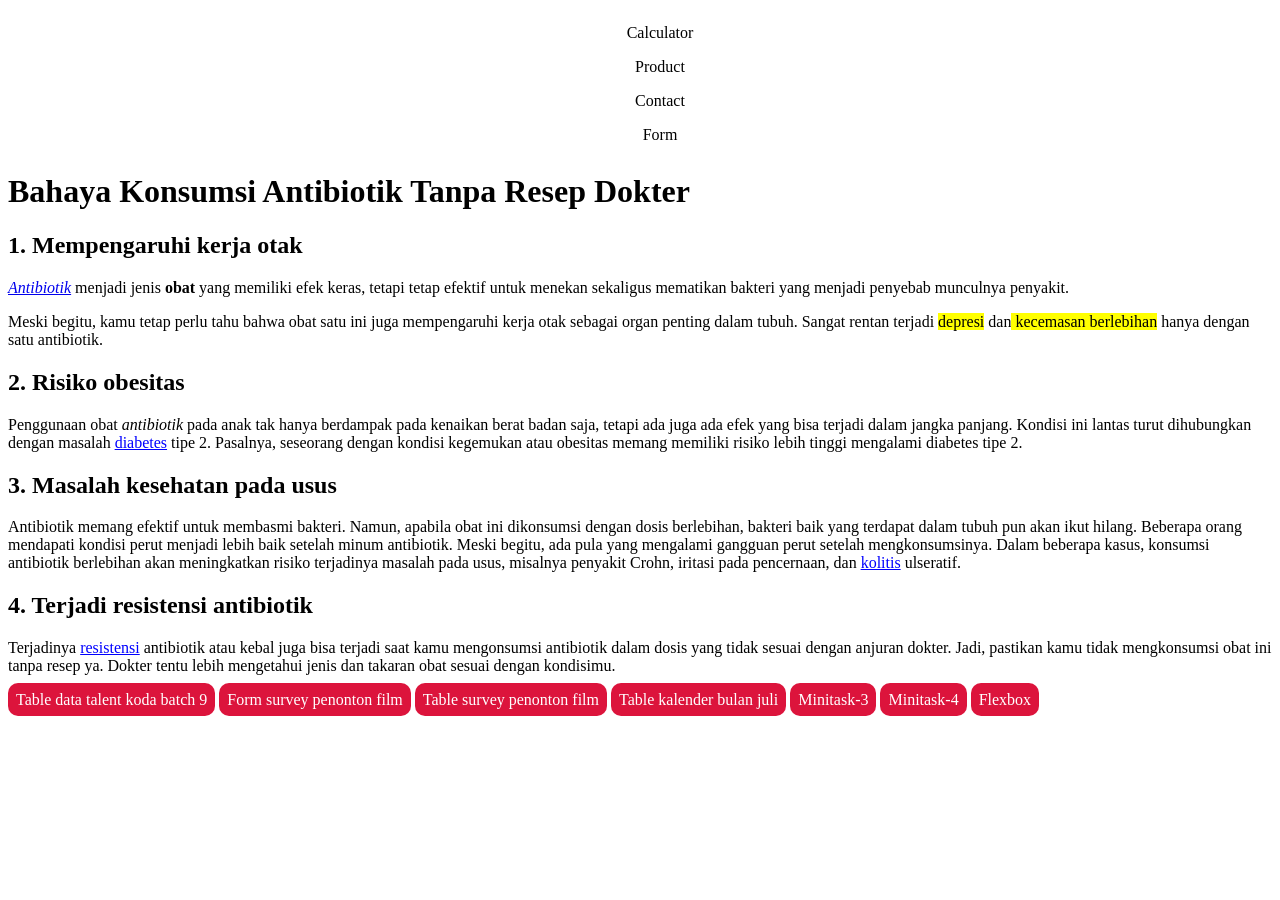
<file: index.html>
<!doctype html>
<html lang="en">
  <head>
    <meta charset="UTF-8" />
    <meta name="viewport" content="width=device-width, initial-scale=1.0" />
    <title>Bahaya Konsumsi Antibiotik Tanpa Resep Dokter</title>

    <style>
      #antibiotik {
        font-style: italic;
      }
    </style>

    <link rel="stylesheet" href="./index.css" />
  </head>
  <body>
    <header>
      <nav>
        <ul>
          <li><a href="./pages/calculator.html">Calculator</a></li>
          <li><a href="#">Product</a></li>
          <li><a href="#">Contact</a></li>
          <li><a href="#">Form</a></li>
        </ul>
      </nav>
    </header>
    <!-- draggable = membuat elemen menjadi bisa di drag -->
    <h1>Bahaya Konsumsi Antibiotik Tanpa Resep Dokter</h1>

    <!-- lang = menambahkan keterangan bahasa -->
    <h2>1. Mempengaruhi kerja otak</h2>
    <!-- hiddden = menghilangkan paragraf -->
    <p>
      <span style="font-style: italic"
        ><a href="./pages/antibiotik.html" target="_blank">Antibiotik</a></span
      >
      menjadi jenis <span style="font-weight: bold">obat</span> yang memiliki
      efek keras, tetapi tetap efektif untuk menekan sekaligus mematikan bakteri
      yang menjadi penyebab munculnya penyakit.
    </p>
    <!-- contenteditable = konten menjadi bisa di edit oleh user -->
    <p>
      Meski begitu, kamu tetap perlu tahu bahwa obat satu ini juga mempengaruhi
      kerja otak sebagai organ penting dalam tubuh. Sangat rentan terjadi
      <span style="background-color: yellow">depresi</span> dan<span
        class="bg-yellow"
      >
        kecemasan berlebihan</span
      >
      hanya dengan satu antibiotik.
    </p>

    <h2>2. Risiko obesitas</h2>
    <p>
      Penggunaan obat <span id="antibiotik">antibiotik</span> pada anak tak
      hanya berdampak pada kenaikan berat badan saja, tetapi ada juga ada efek
      yang bisa terjadi dalam jangka panjang. Kondisi ini lantas turut
      dihubungkan dengan masalah
      <!-- download = digunakan agar ketika link di klik maka langsung melakukan download -->
      <a
        class="underline text-blue"
        href="./pages/diabetes.html"
        target="_blank"
        download=""
        >diabetes</a
      >
      tipe 2. Pasalnya, seseorang dengan kondisi kegemukan atau obesitas memang
      memiliki risiko lebih tinggi mengalami diabetes tipe 2.
    </p>

    <h2>3. Masalah kesehatan pada usus</h2>
    <p>
      Antibiotik memang efektif untuk membasmi bakteri. Namun, apabila obat ini
      dikonsumsi dengan dosis berlebihan, bakteri baik yang terdapat dalam tubuh
      pun akan ikut hilang. Beberapa orang mendapati kondisi perut menjadi lebih
      baik setelah minum antibiotik. Meski begitu, ada pula yang mengalami
      gangguan perut setelah mengkonsumsinya. Dalam beberapa kasus, konsumsi
      antibiotik berlebihan akan meningkatkan risiko terjadinya masalah pada
      usus, misalnya penyakit Crohn, iritasi pada pencernaan, dan
      <a
        class="underline text-blue"
        href="./pages//koilitis.html"
        target="_blank"
        >kolitis</a
      >
      ulseratif.
    </p>

    <h2>4. Terjadi resistensi antibiotik</h2>
    <p>
      Terjadinya
      <a
        class="underline text-blue"
        href="./pages/resistensi.html"
        target="_blank"
        >resistensi</a
      >
      antibiotik atau kebal juga bisa terjadi saat kamu mengonsumsi antibiotik
      dalam dosis yang tidak sesuai dengan anjuran dokter. Jadi, pastikan kamu
      tidak mengkonsumsi obat ini tanpa resep ya. Dokter tentu lebih mengetahui
      jenis dan takaran obat sesuai dengan kondisimu.
    </p>

    <a class="btn" href="./pages/table.html" target="_blank"
      >Table data talent koda batch 9</a
    >

    <a class="btn" href="./pages/form.html" target="_blank"
      >Form survey penonton film</a
    >

    <a class="btn" href="./pages/table-film.html" target="_blank"
      >Table survey penonton film</a
    >

    <a class="btn" href="./pages/kalender.html" target="_blank"
      >Table kalender bulan juli</a
    >

    <a class="btn" href="./pages/minitask-3.html" target="_blank">Minitask-3</a>

    <a class="btn" href="./pages/advance.html" target="_blank">Minitask-4</a>
    <a class="btn" href="./pages/flexbox.html" target="_blank">Flexbox</a>
  </body>
</html>
</file>
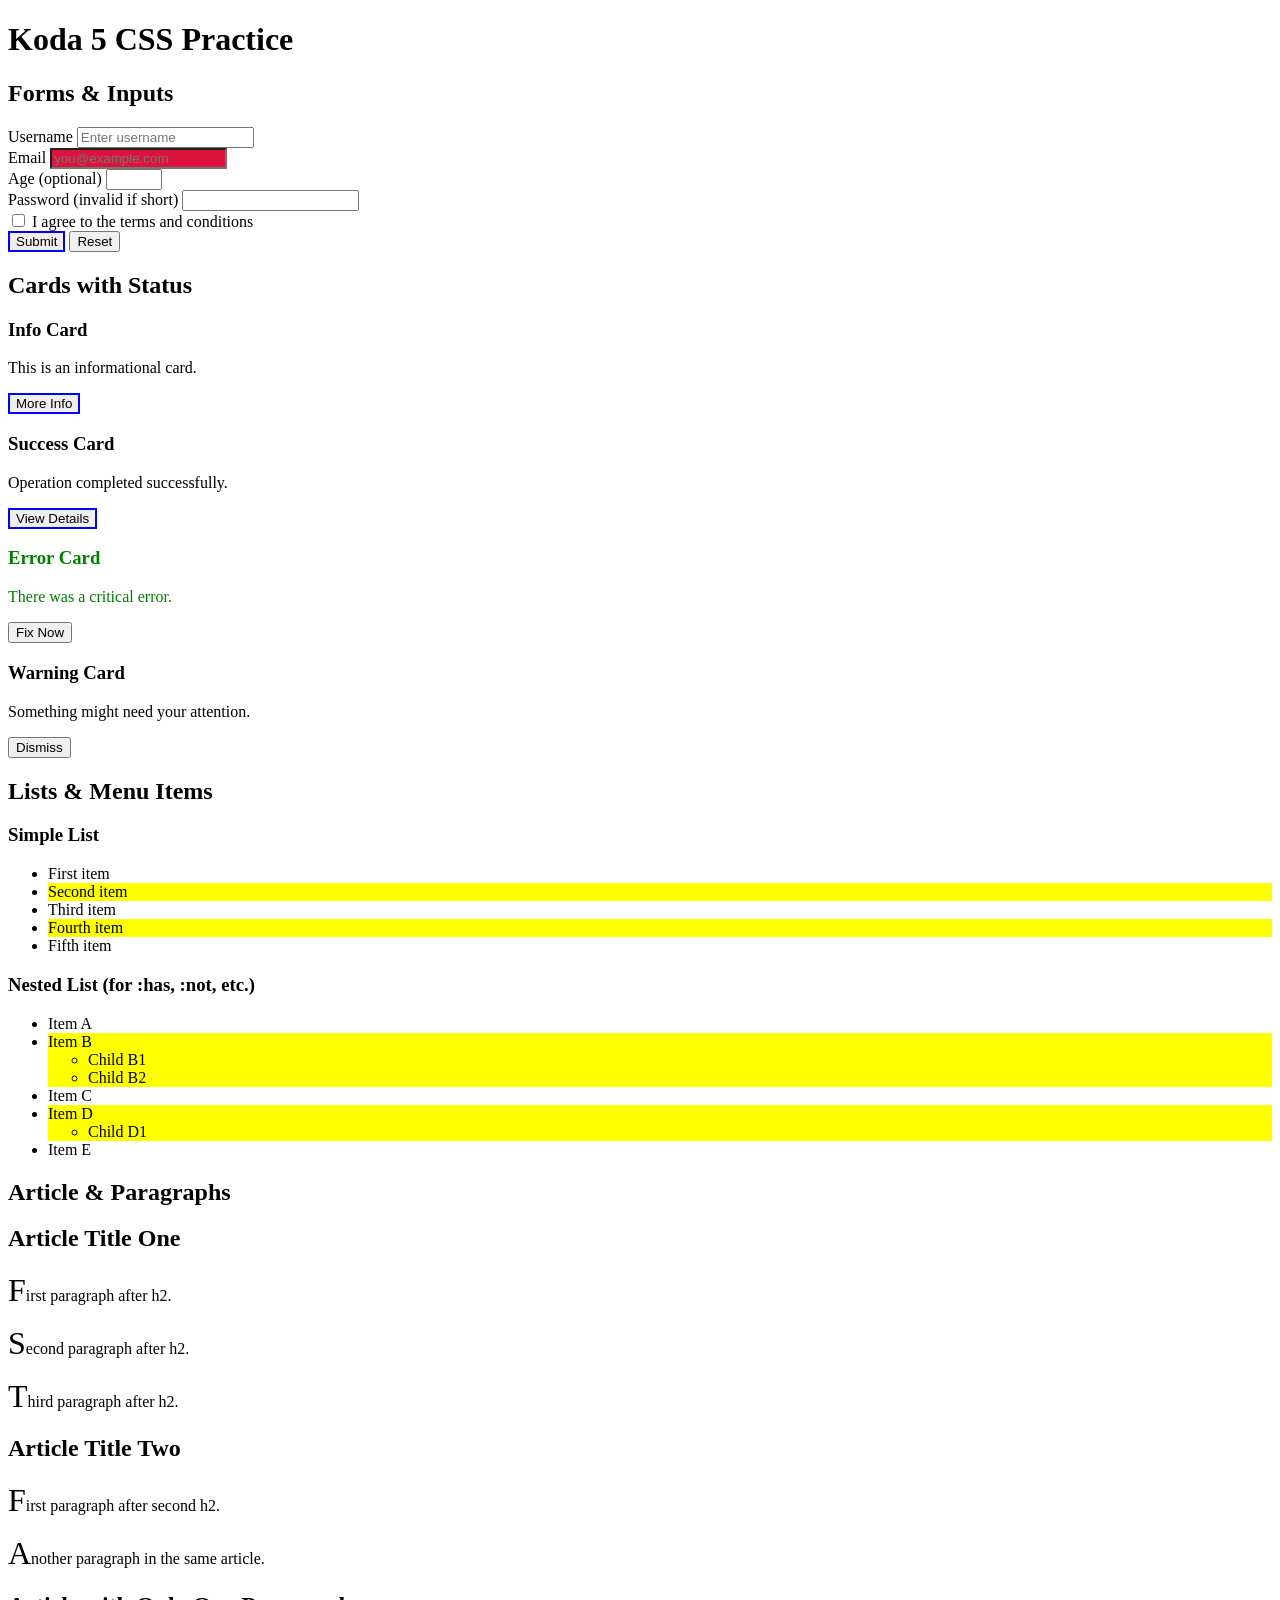
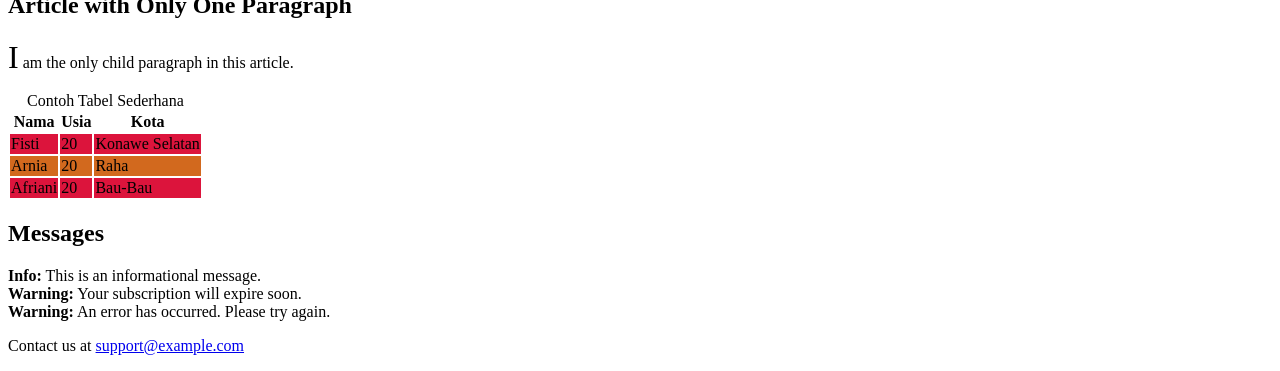
<file: pages/advance.html>
<!doctype html>
<html lang="en">
  <head>
    <meta charset="UTF-8" />
    <title>Koda 5 CSS Practice</title>
    <link rel="stylesheet" href="./advance.css" />
  </head>
  <body>
    <header>
      <h1>Koda 5 CSS Practice</h1>
    </header>

    <main>
      <section id="forms">
        <h2>Forms & Inputs</h2>

        <form id="signup-form">
          <div class="field-group">
            <label for="username">Username</label>
            <input
              id="username"
              name="user-name"
              type="text"
              required
              placeholder="Enter username"
            />
          </div>

          <div class="field-group">
            <label for="email">Email</label>
            <input
              id="email"
              name="user-email"
              type="email"
              required
              placeholder="you@example.com"
            />
          </div>

          <div class="field-group">
            <label for="age">Age (optional)</label>
            <input id="age" name="user-age" type="number" min="0" max="120" />
          </div>

          <div class="field-group">
            <label for="password">Password (invalid if short)</label>
            <input
              id="password"
              name="user-password"
              type="password"
              minlength="8"
              required
            />
          </div>

          <div class="field-group">
            <label>
              <input type="checkbox" name="terms-checkbox" required />
              I agree to the terms and conditions
            </label>
          </div>

          <button type="submit" class="btn" data-role="primary">Submit</button>
          <button type="reset" class="btn" data-role="secondary">Reset</button>
        </form>
      </section>

      <section id="status-cards">
        <h2>Cards with Status</h2>

        <div class="card-container">
          <article class="card" data-status="info">
            <h3>Info Card</h3>
            <p>This is an informational card.</p>
            <button class="btn card-btn" data-role="primary">More Info</button>
          </article>

          <article class="card active" data-status="success">
            <h3>Success Card</h3>
            <p>Operation completed successfully.</p>
            <button class="btn card-btn" data-role="primary">
              View Details
            </button>
          </article>

          <article class="card" data-status="error">
            <h3>Error Card</h3>
            <p>There was a critical error.</p>
            <button class="btn card-btn" data-role="danger">Fix Now</button>
          </article>

          <article class="card" data-status="warning">
            <h3>Warning Card</h3>
            <p>Something might need your attention.</p>
            <button class="btn card-btn" data-role="secondary">Dismiss</button>
          </article>
        </div>
      </section>

      <section id="lists">
        <h2>Lists & Menu Items</h2>

        <h3>Simple List</h3>
        <ul class="simple-list">
          <li>First item</li>
          <li>Second item</li>
          <li>Third item</li>
          <li>Fourth item</li>
          <li>Fifth item</li>
        </ul>

        <h3>Nested List (for :has, :not, etc.)</h3>
        <ul class="nested-list">
          <li>Item A</li>
          <li>
            Item B
            <ul class="sub-list">
              <li>Child B1</li>
              <li>Child B2</li>
            </ul>
          </li>
          <li>Item C</li>
          <li>
            Item D
            <ul class="sub-list">
              <li>Child D1</li>
            </ul>
          </li>
          <li>Item E</li>
        </ul>
      </section>

      <section id="article-section">
        <h2>Article & Paragraphs</h2>

        <article class="post">
          <h2>Article Title One</h2>
          <p>First paragraph after h2.</p>
          <p>Second paragraph after h2.</p>
          <p>Third paragraph after h2.</p>

          <h2>Article Title Two</h2>
          <p>First paragraph after second h2.</p>
          <p>Another paragraph in the same article.</p>
        </article>

        <article class="post">
          <h2>Article with Only One Paragraph</h2>
          <p class="single-paragraph">
            I am the only child paragraph in this article.
          </p>
        </article>

        <article class="table">
          <table>
            <caption>
              Contoh Tabel Sederhana
            </caption>
            <thead>
              <tr>
                <th scope="col">Nama</th>
                <th scope="col">Usia</th>
                <th scope="col">Kota</th>
              </tr>
            </thead>
            <tbody>
              <tr>
                <td>Fisti</td>
                <td>20</td>
                <td>Konawe Selatan</td>
              </tr>
              <tr>
                <td>Arnia</td>
                <td>20</td>
                <td>Raha</td>
              </tr>
              <tr>
                <td>Afriani</td>
                <td>20</td>
                <td>Bau-Bau</td>
              </tr>
            </tbody>
          </table>
        </article>
      </section>

      <section id="messages">
        <h2>Messages</h2>

        <div class="message" data-type="info">
          <strong>Info:</strong> This is an informational message.
        </div>

        <div class="message" data-type="warning">
          <strong>Warning:</strong> Your subscription will expire soon.
        </div>

        <div class="message" data-type="error">
          <strong>Warning:</strong> An error has occurred. Please try again.
        </div>
      </section>
    </main>

    <footer id="contact">
      <p>
        Contact us at
        <a href="mailto:support@example.com">support@example.com</a>
      </p>
    </footer>
  </body>
</html>
</file>
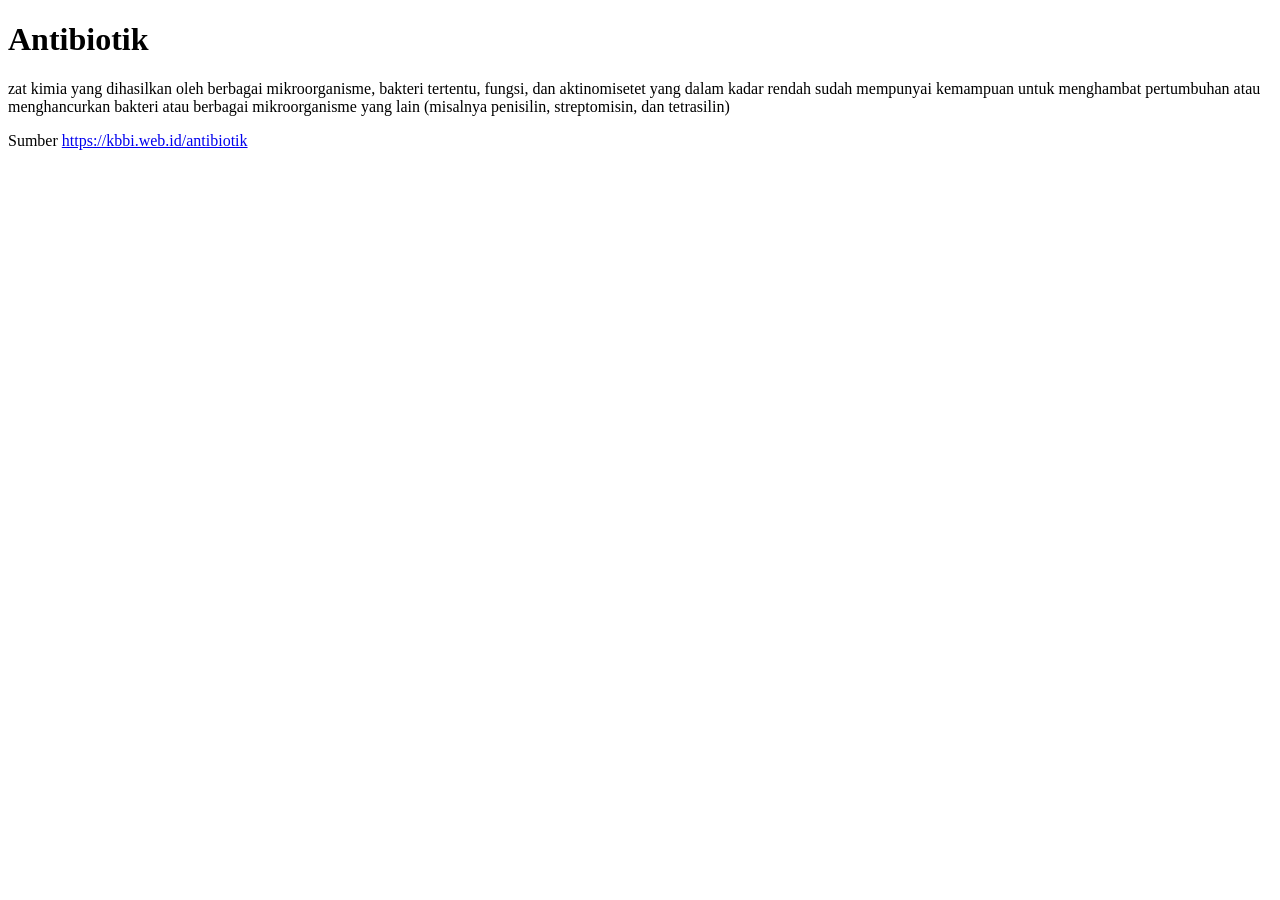
<file: pages/antibiotik.html>
<!doctype html>
<html lang="en">
  <head>
    <meta charset="UTF-8" />
    <meta name="viewport" content="width=device-width, initial-scale=1.0" />
    <title>Antibiotik</title>
  </head>
  <body>
    <h1>Antibiotik</h1>
    <p>
      zat kimia yang dihasilkan oleh berbagai mikroorganisme, bakteri tertentu,
      fungsi, dan aktinomisetet yang dalam kadar rendah sudah mempunyai
      kemampuan untuk menghambat pertumbuhan atau menghancurkan bakteri atau
      berbagai mikroorganisme yang lain (misalnya penisilin, streptomisin, dan
      tetrasilin)
    </p>
    <p>
      Sumber
      <a href="https://kbbi.web.id/antibiotik" target="_blank"
        >https://kbbi.web.id/antibiotik</a
      >
    </p>
  </body>
</html>
</file>
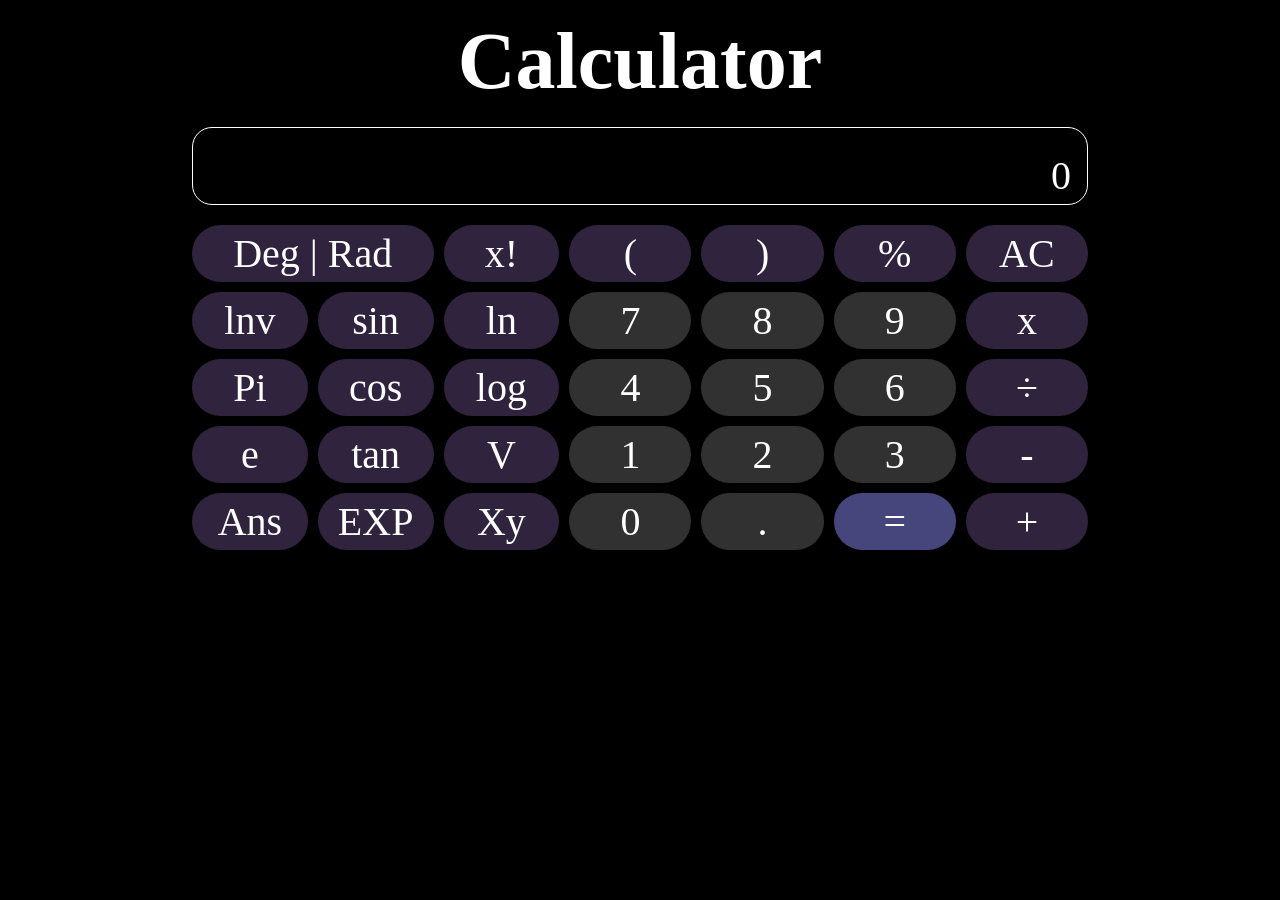
<file: pages/calculator.html>
<!doctype html>
<html lang="en">
  <head>
    <meta charset="UTF-8" />
    <meta name="viewport" content="width=device-width, initial-scale=1.0" />
    <title>Calculator</title>

    <link rel="stylesheet" href="calculator.css" />
  </head>
  <body>
    <main>
      <h1>Calculator</h1>
      <div class="input">
        <p>0</p>
      </div>
      <div class="container">
        <div class="left">
          <div>Deg | Rad</div>
          <div>x!</div>
          <div>lnv</div>
          <div>sin</div>
          <div>ln</div>
          <div>Pi</div>
          <div>cos</div>
          <div>log</div>
          <div>e</div>
          <div>tan</div>
          <div>V</div>
          <div>Ans</div>
          <div>EXP</div>
          <div>Xy</div>
        </div>
        <div class="right">
          <div>&#40</div>
          <div>&#41</div>
          <div>%</div>
          <div>AC</div>
          <div>7</div>
          <div>8</div>
          <div>9</div>
          <div>x</div>
          <div>4</div>
          <div>5</div>
          <div>6</div>
          <div>÷</div>
          <div>1</div>
          <div>2</div>
          <div>3</div>
          <div>-</div>
          <div>0</div>
          <div>.</div>
          <div>=</div>
          <div>+</div>
        </div>
      </div>
    </main>
  </body>
</html>
</file>
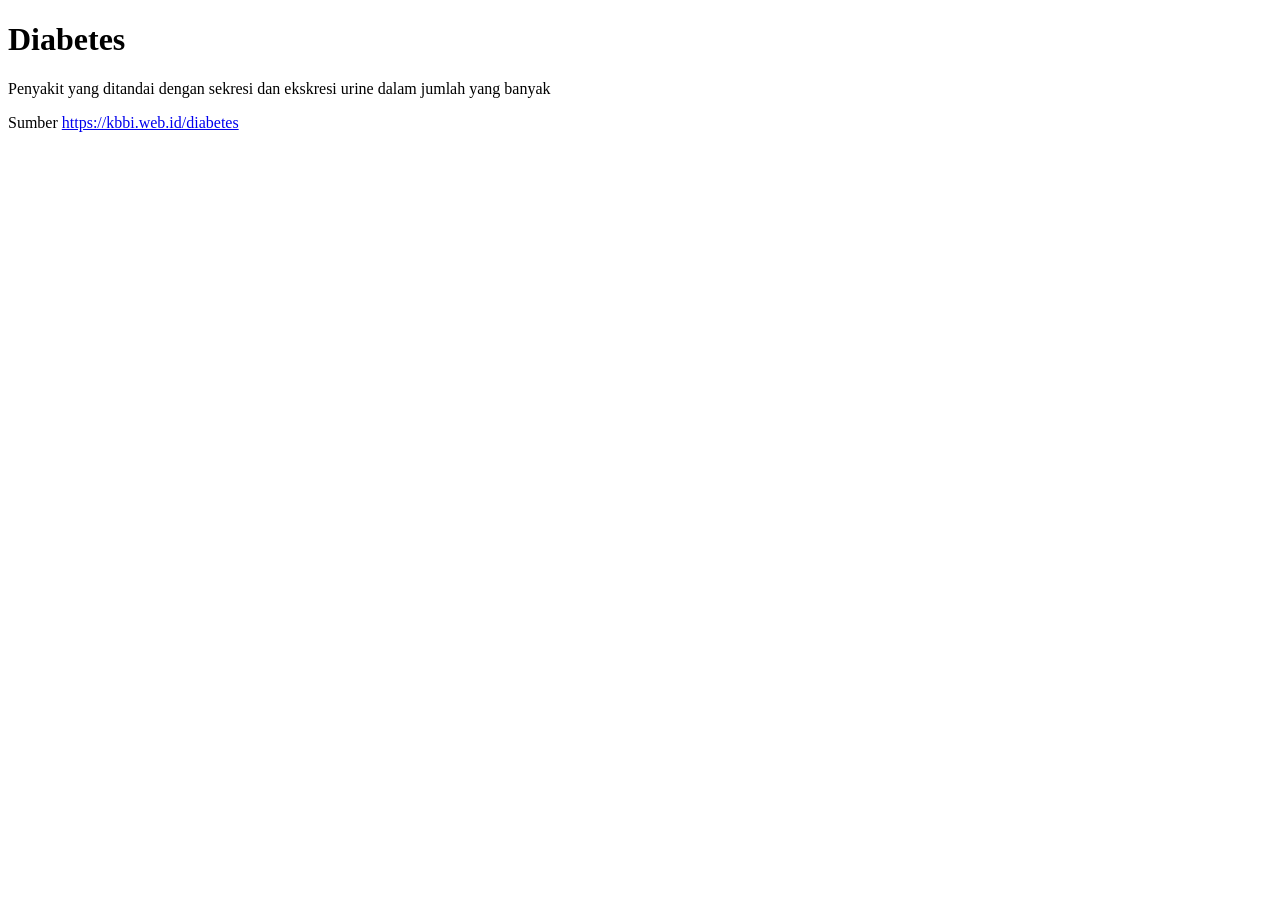
<file: pages/diabetes.html>
<!doctype html>
<html lang="en">
  <head>
    <meta charset="UTF-8" />
    <meta name="viewport" content="width=device-width, initial-scale=1.0" />
    <title>Diabetes</title>
  </head>
  <body>
    <h1>Diabetes</h1>
    <p>
      Penyakit yang ditandai dengan sekresi dan ekskresi urine dalam jumlah yang
      banyak
    </p>
    <p>
      Sumber
      <a href="https://kbbi.web.id/diabetes" target="_blank"
        >https://kbbi.web.id/diabetes</a
      >
    </p>
  </body>
</html>
</file>
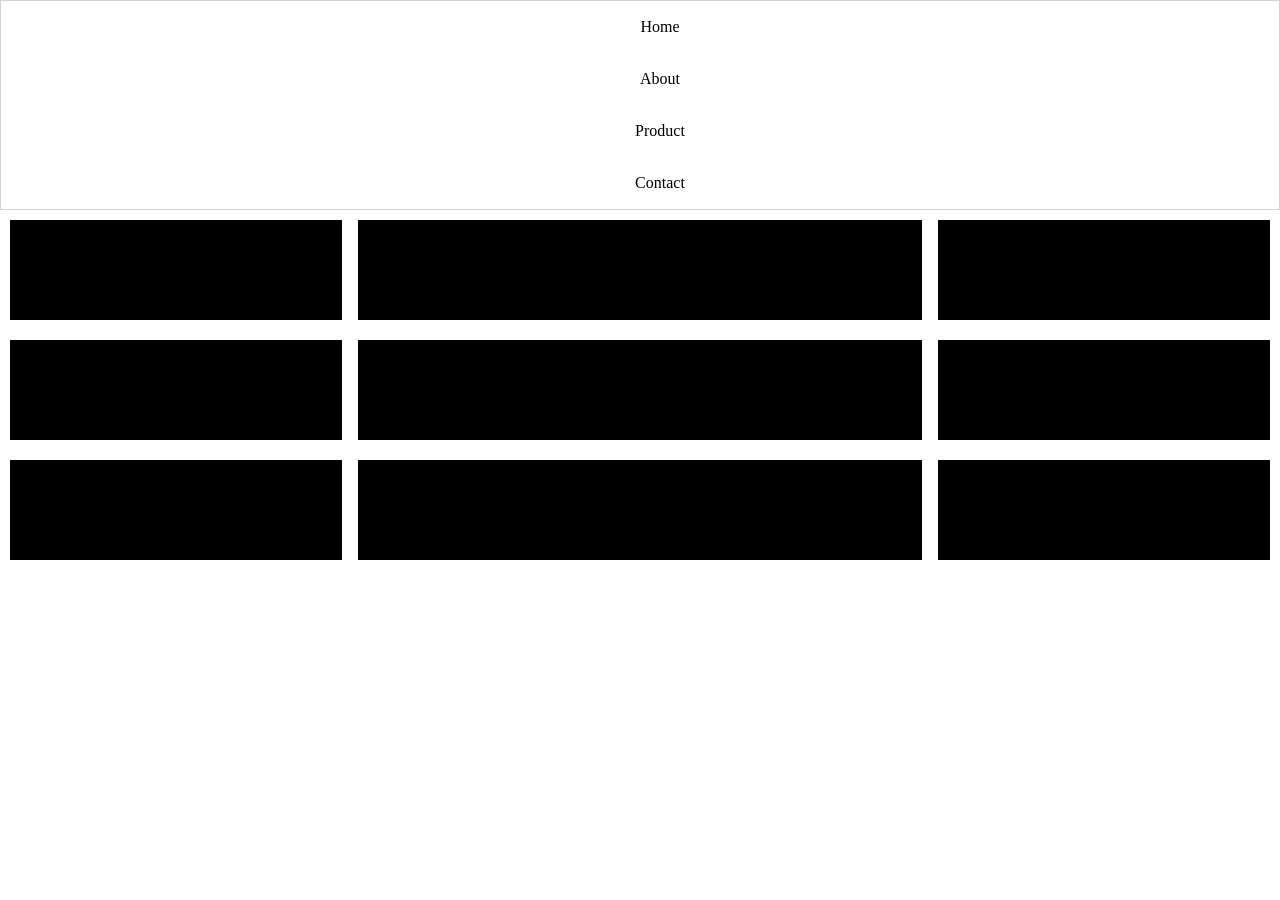
<file: pages/flexbox.html>
<!doctype html>
<html lang="en">
  <head>
    <meta charset="UTF-8" />
    <meta name="viewport" content="width=device-width, initial-scale=1.0" />
    <title>Flexbox</title>
    <link rel="stylesheet" href="./flexbox.css" />
  </head>
  <body>
    <header>
      <nav>
        <ul>
          <li><a href="#">Home</a></li>
          <li><a href="#">About</a></li>
          <li><a href="#">Product</a></li>
          <li><a href="#">Contact</a></li>
        </ul>
      </nav>
    </header>
    <main>
      <section>
        <div></div>
        <div></div>
        <div></div>
      </section>
      <section>
        <div></div>
        <div></div>
        <div></div>
      </section>
      <section>
        <div></div>
        <div></div>
        <div></div>
      </section>
    </main>
  </body>
</html>
</file>
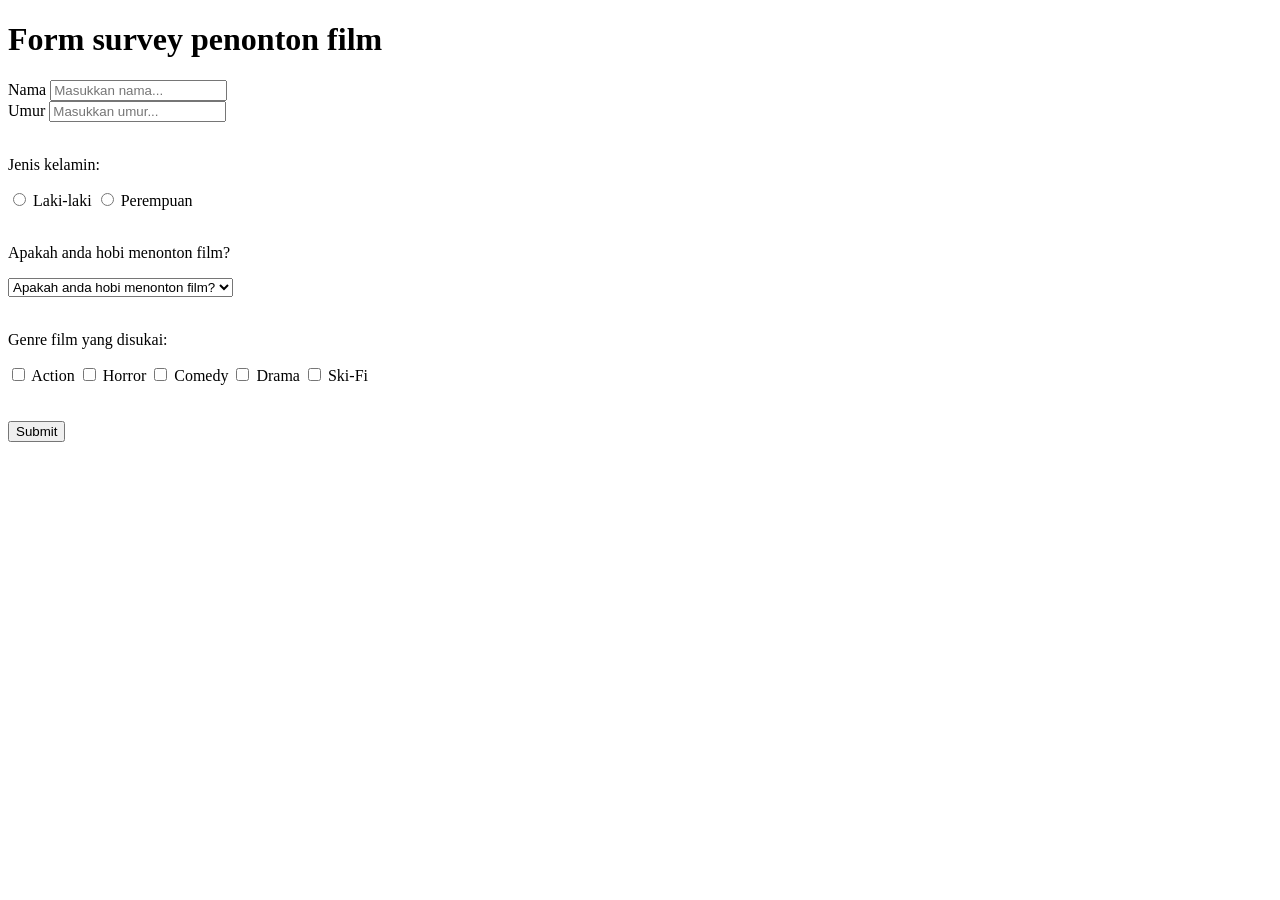
<file: pages/form.html>
<!doctype html>
<html lang="en">
  <head>
    <meta charset="UTF-8" />
    <meta name="viewport" content="width=device-width, initial-scale=1.0" />
    <title>Form survey penonton film</title>
  </head>
  <body>
    <h1>Form survey penonton film</h1>
    <form>
      <div>
        <label for="nama">Nama</label>
        <input type="text" id="nama" placeholder="Masukkan nama..." />
      </div>
      <div>
        <label for="umur">Umur</label>
        <input type="text" id="umur" placeholder="Masukkan umur..." />
      </div>
      <br />
      <div>
        <p>Jenis kelamin:</p>
        <input type="radio" name="kelamin" id="laki" />
        <label for="laki">Laki-laki</label>
        <input type="radio" name="kelamin" id="perempuan" />
        <label for="perempuan">Perempuan</label>
      </div>
      <br />
      <div>
        <p>Apakah anda hobi menonton film?</p>
        <select id="hobi">
          <option id="hobi" value="" disabled selected>
            Apakah anda hobi menonton film?
          </option>
          <option id="hobi" value="ya">Ya</option>
          <option id="hobi" value="tidak">Tidak</option>
        </select>
      </div>
      <br />
      <div>
        <p>Genre film yang disukai:</p>
        <input type="checkbox" id="action" value="action" />
        <label for="action">Action</label>

        <input type="checkbox" id="horror" value="horror" />
        <label for="horror">Horror</label>

        <input type="checkbox" id="comedy" value="comedy" />
        <label for="comedy">Comedy</label>

        <input type="checkbox" id="drama" value="drama" />
        <label for="drama">Drama</label>

        <input type="checkbox" id="scifi" value="sci-fi" />
        <label for="scifi">Ski-Fi</label>
      </div>

      <br />
      <br />

      <button type="button">Submit</button>
    </form>
  </body>
</html>

<!-- 5-10 genre -->
</file>
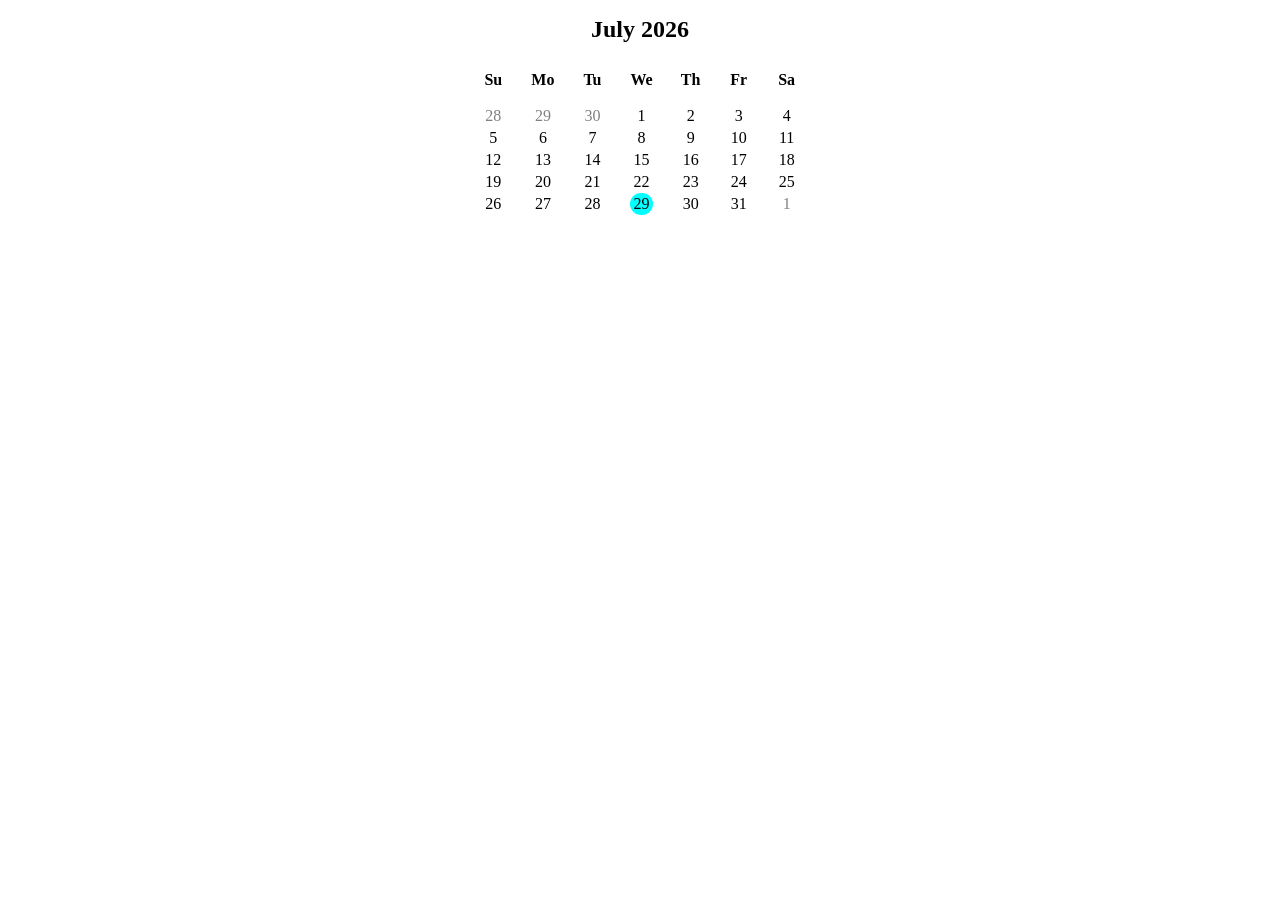
<file: pages/kalender.html>
<!doctype html>
<html lang="en">
  <head>
    <meta charset="UTF-8" />
    <meta name="viewport" content="width=device-width, initial-scale=1.0" />
    <title>Kalender</title>

    <link rel="stylesheet" href="../index.css" />
  </head>
  <body>
    <div class="mt-16 align-center">
      <h2 class="m-0">July 2026</h2>

      <div class="inline-block">
        <div class="inline-block p-4 m-8 text-center">
          <p class="bold">Su</p>
          <div class="p-2 text-grey">28</div>
          <div class="p-2">5</div>
          <div class="p-2">12</div>
          <div class="p-2">19</div>
          <div class="p-2">26</div>
        </div>
        <div class="inline-block p-4 m-8 text-center">
          <p class="bold">Mo</p>
          <div class="p-2 text-grey">29</div>
          <div class="p-2">6</div>
          <div class="p-2">13</div>
          <div class="p-2">20</div>
          <div class="p-2">27</div>
        </div>
        <div class="inline-block p-4 m-8 text-center">
          <p class="bold">Tu</p>
          <div class="p-2 text-grey">30</div>
          <div class="p-2">7</div>
          <div class="p-2">14</div>
          <div class="p-2">21</div>
          <div class="p-2">28</div>
        </div>
        <div class="inline-block p-4 m-8 text-center">
          <p class="bold">We</p>
          <div class="p-2">1</div>
          <div class="p-2">8</div>
          <div class="p-2">15</div>
          <div class="p-2">22</div>
          <div class="p-2 border-rounded">29</div>
        </div>
        <div class="inline-block p-4 m-8 text-center">
          <p class="bold">Th</p>
          <div class="p-2">2</div>
          <div class="p-2">9</div>
          <div class="p-2">16</div>
          <div class="p-2">23</div>
          <div class="p-2">30</div>
        </div>
        <div class="inline-block p-4 m-8 text-center">
          <p class="bold">Fr</p>
          <div class="p-2">3</div>
          <div class="p-2">10</div>
          <div class="p-2">17</div>
          <div class="p-2">24</div>
          <div class="p-2">31</div>
        </div>
        <div class="inline-block p-4 m-8 text-center">
          <p class="bold">Sa</p>
          <div class="p-2">4</div>
          <div class="p-2">11</div>
          <div class="p-2">18</div>
          <div class="p-2">25</div>
          <div class="p-2 text-grey">1</div>
        </div>
      </div>
    </div>
  </body>
</html>
</file>
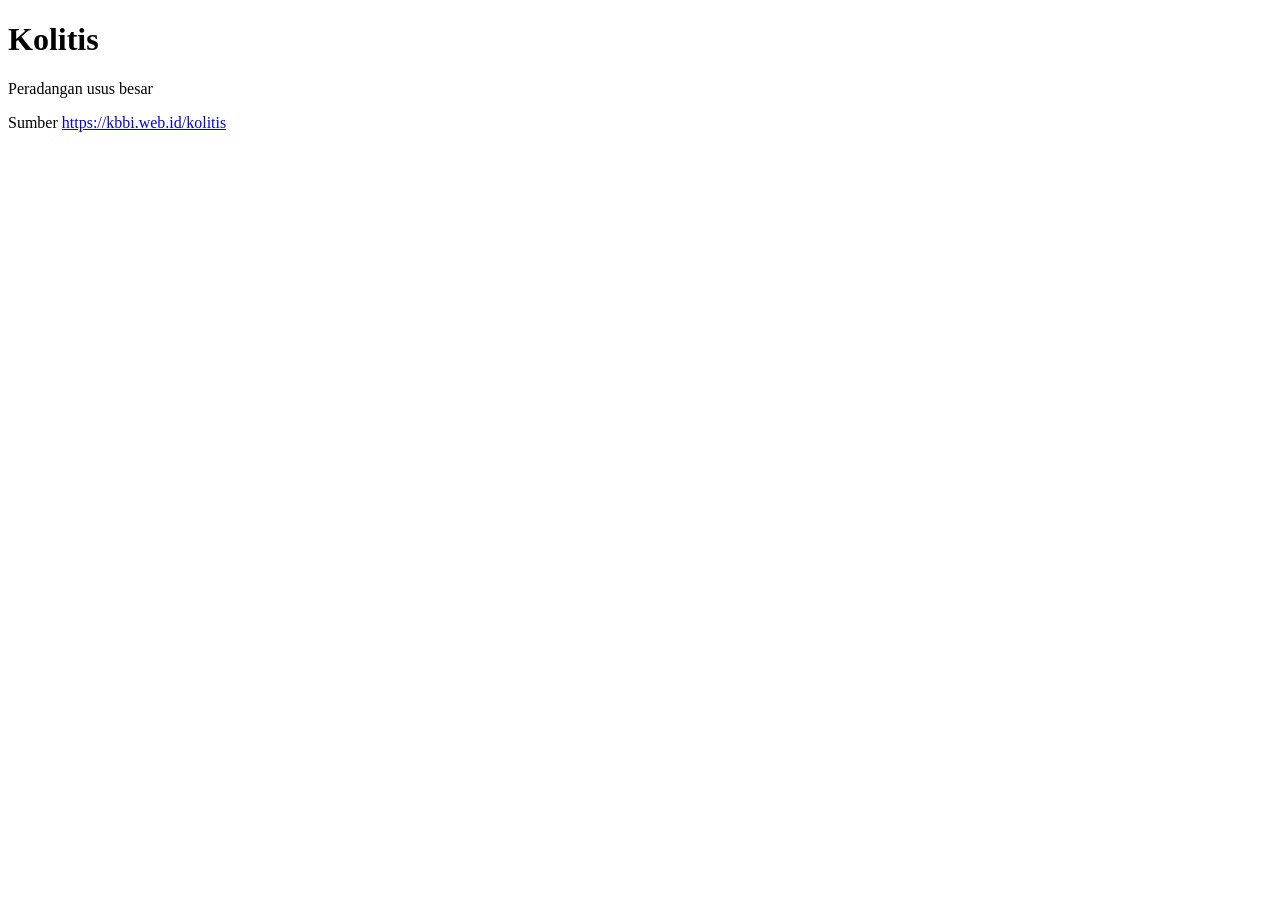
<file: pages/koilitis.html>
<!doctype html>
<html lang="en">
  <head>
    <meta charset="UTF-8" />
    <meta name="viewport" content="width=device-width, initial-scale=1.0" />
    <title>Kolitis</title>
  </head>
  <body>
    <h1>Kolitis</h1>
    <p>
      Peradangan usus besar
    </p>
    <p>
      Sumber
      <a href="https://kbbi.web.id/kolitis" target="_blank"
        >https://kbbi.web.id/kolitis</a
      >
    </p>
  </body>
</html>
</file>
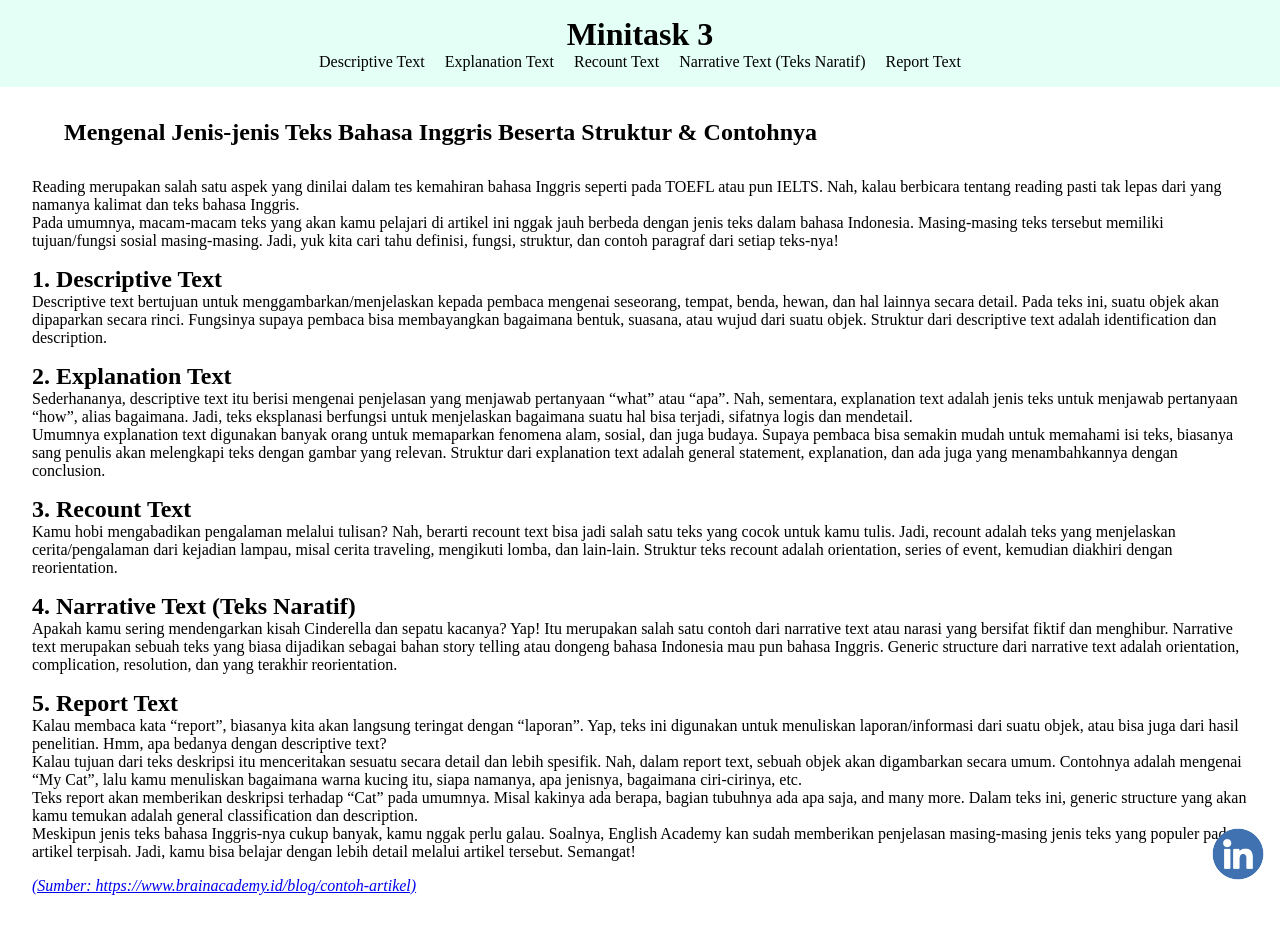
<file: pages/minitask-3.html>
<!doctype html>
<html lang="en">
  <head>
    <meta charset="UTF-8" />
    <meta name="viewport" content="width=device-width, initial-scale=1.0" />
    <title>Sticky Nav</title>

    <link rel="stylesheet" href="../index.css" />
    <link rel="stylesheet" href="../reset.css">
  </head>
  <body>
    <header class="text-center p-16 sticky bg-blue">
      <div>
        <h1 class="pointer">Minitask 3</h1>
      </div>
      <ul>
        <li class="inline-block mx-8">
          <a class="decoration-none text-black" href="#descriptive-text"
            >Descriptive Text</a
          >
        </li>
        <li class="inline-block mx-8">
          <a class="decoration-none text-black" href="#explanation-text"
            >Explanation Text</a
          >
        </li>
        <li class="inline-block mx-8">
          <a class="decoration-none text-black" href="#recount-text"
            >Recount Text</a
          >
        </li>
        <li class="inline-block mx-8">
          <a class="decoration-none text-black" href="#narrative-text"
            >Narrative Text (Teks Naratif)</a
          >
        </li>
        <li class="inline-block mx-8">
          <a class="decoration-none text-black" href="#report-text"
            >Report Text</a
          >
        </li>
      </ul>
    </header>
    <main class="m-16">
      <section>
        <h1 class="m-16">
          Mengenal Jenis-jenis Teks Bahasa Inggris Beserta Struktur & Contohnya
        </h1>
        <p>
          Reading merupakan salah satu aspek yang dinilai dalam tes kemahiran
          bahasa Inggris seperti pada TOEFL atau pun IELTS. Nah, kalau berbicara
          tentang reading pasti tak lepas dari yang namanya kalimat dan teks
          bahasa Inggris.
        </p>
        <p>
          Pada umumnya, macam-macam teks yang akan kamu pelajari di artikel ini
          nggak jauh berbeda dengan jenis teks dalam bahasa Indonesia.
          Masing-masing teks tersebut memiliki tujuan/fungsi sosial
          masing-masing. Jadi, yuk kita cari tahu definisi, fungsi, struktur,
          dan contoh paragraf dari setiap teks-nya!
        </p>
      </section>

      <section id="descriptive-text" class="m-tb">
        <h2>1. Descriptive Text</h2>
        <p>
          Descriptive text bertujuan untuk menggambarkan/menjelaskan kepada
          pembaca mengenai seseorang, tempat, benda, hewan, dan hal lainnya
          secara detail. Pada teks ini, suatu objek akan dipaparkan secara
          rinci. Fungsinya supaya pembaca bisa membayangkan bagaimana bentuk,
          suasana, atau wujud dari suatu objek. Struktur dari descriptive text
          adalah identification dan description.
        </p>
      </section>

      <section id="explanation-text" class="m-tb">
        <h2>2. Explanation Text</h2>
        <p>
          Sederhananya, descriptive text itu berisi mengenai penjelasan yang
          menjawab pertanyaan “what” atau “apa”. Nah, sementara, explanation
          text adalah jenis teks untuk menjawab pertanyaan “how”, alias
          bagaimana. Jadi, teks eksplanasi berfungsi untuk menjelaskan bagaimana
          suatu hal bisa terjadi, sifatnya logis dan mendetail.
        </p>
        <p>
          Umumnya explanation text digunakan banyak orang untuk memaparkan
          fenomena alam, sosial, dan juga budaya. Supaya pembaca bisa semakin
          mudah untuk memahami isi teks, biasanya sang penulis akan melengkapi
          teks dengan gambar yang relevan. Struktur dari explanation text adalah
          general statement, explanation, dan ada juga yang menambahkannya
          dengan conclusion.
        </p>
      </section>

      <section id="recount-text" class="m-tb">
        <h2>3. Recount Text</h2>
        <p>
          Kamu hobi mengabadikan pengalaman melalui tulisan? Nah, berarti
          recount text bisa jadi salah satu teks yang cocok untuk kamu tulis.
          Jadi, recount adalah teks yang menjelaskan cerita/pengalaman dari
          kejadian lampau, misal cerita traveling, mengikuti lomba, dan
          lain-lain. Struktur teks recount adalah orientation, series of event,
          kemudian diakhiri dengan reorientation.
        </p>
      </section>

      <section id="narrative-text" class="m-tb">
        <h2>4. Narrative Text (Teks Naratif)</h2>
        <p>
          Apakah kamu sering mendengarkan kisah Cinderella dan sepatu kacanya?
          Yap! Itu merupakan salah satu contoh dari narrative text atau narasi
          yang bersifat fiktif dan menghibur. Narrative text merupakan sebuah
          teks yang biasa dijadikan sebagai bahan story telling atau dongeng
          bahasa Indonesia mau pun bahasa Inggris. Generic structure dari
          narrative text adalah orientation, complication, resolution, dan yang
          terakhir reorientation.
        </p>
      </section>

      <section id="report-text" class="m-tb">
        <h2>5. Report Text</h2>
        <p>
          Kalau membaca kata “report”, biasanya kita akan langsung teringat
          dengan “laporan”. Yap, teks ini digunakan untuk menuliskan
          laporan/informasi dari suatu objek, atau bisa juga dari hasil
          penelitian. Hmm, apa bedanya dengan descriptive text?
        </p>
        <p>
          Kalau tujuan dari teks deskripsi itu menceritakan sesuatu secara
          detail dan lebih spesifik. Nah, dalam report text, sebuah objek akan
          digambarkan secara umum. Contohnya adalah mengenai “My Cat”, lalu kamu
          menuliskan bagaimana warna kucing itu, siapa namanya, apa jenisnya,
          bagaimana ciri-cirinya, etc.
        </p>
        <p>
          Teks report akan memberikan deskripsi terhadap “Cat” pada umumnya.
          Misal kakinya ada berapa, bagian tubuhnya ada apa saja, and many more.
          Dalam teks ini, generic structure yang akan kamu temukan adalah
          general classification dan description.
        </p>
        <p>
          Meskipun jenis teks bahasa Inggris-nya cukup banyak, kamu nggak perlu
          galau. Soalnya, English Academy kan sudah memberikan penjelasan
          masing-masing jenis teks yang populer pada artikel terpisah. Jadi,
          kamu bisa belajar dengan lebih detail melalui artikel tersebut.
          Semangat!
        </p>
      </section>
      <a class="italic" href="https://www.brainacademy.id/blog/contoh-artikel"
        >(Sumber: https://www.brainacademy.id/blog/contoh-artikel)</a
      >
      <a class="fixed" href="https://www.linkedin.com/in/alfan-nurfaiz-985763422/" target="_blank">
          <img class="h-64" src="../src/linked.png" alt="linkedin" />
      </a>
    </main>
  </body>
</html>
</file>
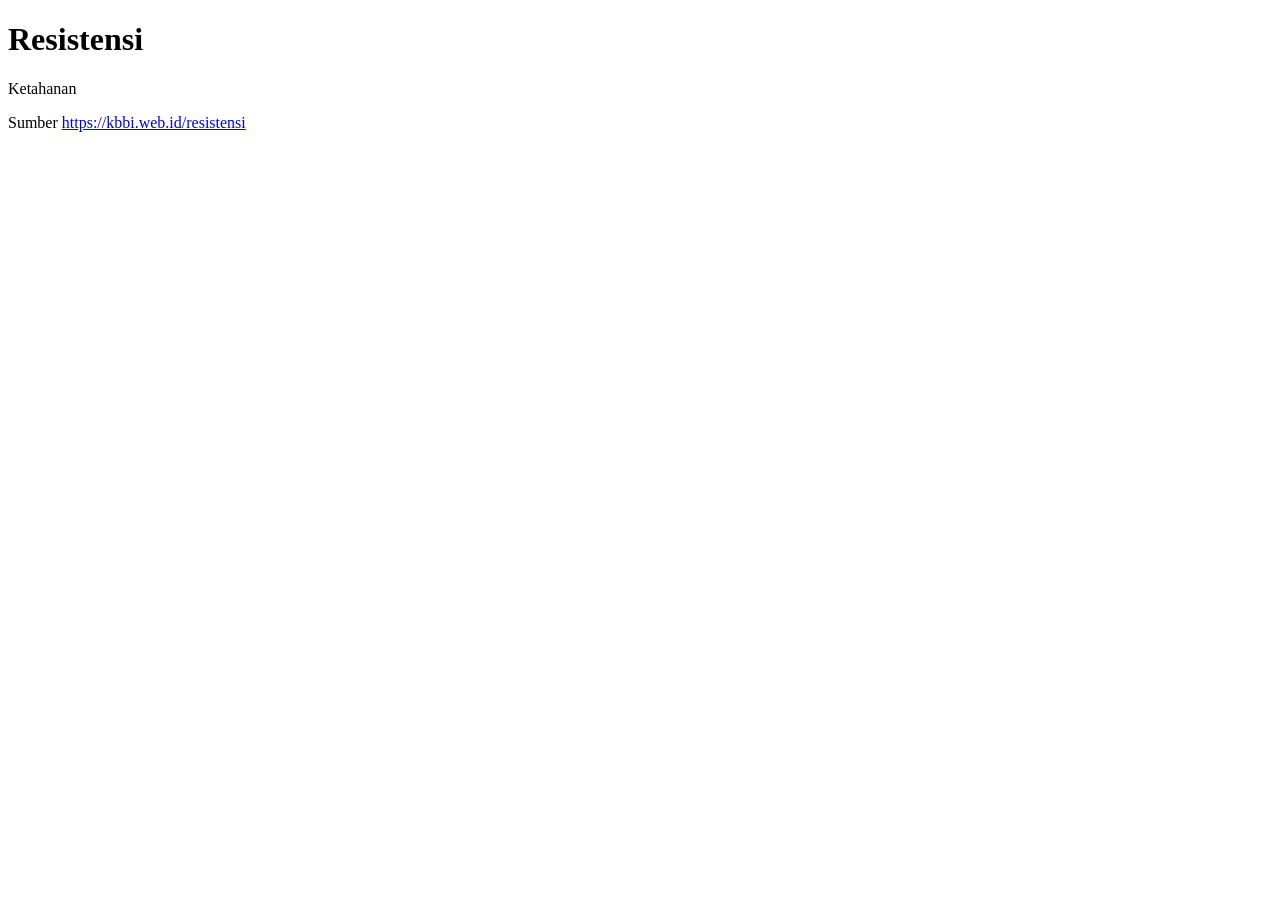
<file: pages/resistensi.html>
<!doctype html>
<html lang="en">
  <head>
    <meta charset="UTF-8" />
    <meta name="viewport" content="width=device-width, initial-scale=1.0" />
    <title>Resistensi</title>
  </head>
  <body>
    <h1>Resistensi</h1>
    <p>
      Ketahanan
    </p>
    <p>
      Sumber
      <a href="https://kbbi.web.id/resistensi" target="_blank"
        >https://kbbi.web.id/resistensi</a
      >
    </p>
  </body>
</html>
</file>
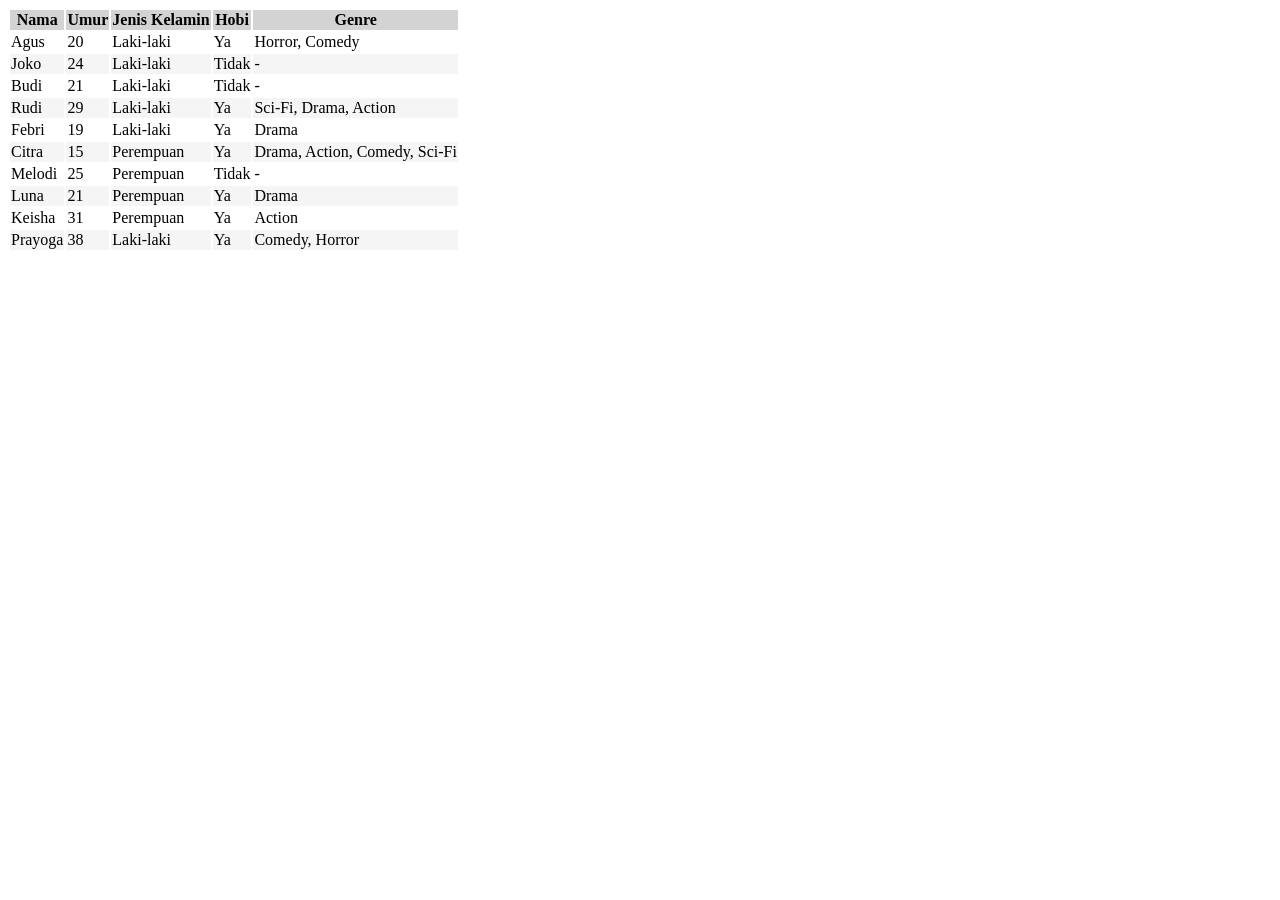
<file: pages/table-film.html>
<!doctype html>
<html lang="en">
  <head>
    <meta charset="UTF-8" />
    <meta name="viewport" content="width=device-width, initial-scale=1.0" />
    <title>Table Survey Penonton Film</title>
  </head>
  <body>
    <table>
      <thead bgcolor="lightgrey">
        <tr>
          <th>Nama</th>
          <th>Umur</th>
          <th>Jenis Kelamin</th>
          <th>Hobi</th>
          <th>Genre</th>
        </tr>
      </thead>
      <tbody>
        <tr>
          <td>Agus</td>
          <td>20</td>
          <td>Laki-laki</td>
          <td>Ya</td>
          <td>Horror, Comedy</td>
        </tr>
        <tr bgcolor="whitesmoke">
          <td>Joko</td>
          <td>24</td>
          <td>Laki-laki</td>
          <td>Tidak</td>
          <td>-</td>
        </tr>
        <tr>
          <td>Budi</td>
          <td>21</td>
          <td>Laki-laki</td>
          <td>Tidak</td>
          <td>-</td>
        </tr>
        <tr bgcolor="whitesmoke">
          <td>Rudi</td>
          <td>29</td>
          <td>Laki-laki</td>
          <td>Ya</td>
          <td>Sci-Fi, Drama, Action</td>
        </tr>
        <tr>
          <td>Febri</td>
          <td>19</td>
          <td>Laki-laki</td>
          <td>Ya</td>
          <td>Drama</td>
        </tr>
        <tr bgcolor="whitesmoke">
          <td>Citra</td>
          <td>15</td>
          <td>Perempuan</td>
          <td>Ya</td>
          <td>Drama, Action, Comedy, Sci-Fi</td>
        </tr>
        <tr>
          <td>Melodi</td>
          <td>25</td>
          <td>Perempuan</td>
          <td>Tidak</td>
          <td>-</td>
        </tr>
        <tr bgcolor="whitesmoke">
          <td>Luna</td>
          <td>21</td>
          <td>Perempuan</td>
          <td>Ya</td>
          <td>Drama</td>
        </tr>
        <tr>
          <td>Keisha</td>
          <td>31</td>
          <td>Perempuan</td>
          <td>Ya</td>
          <td>Action</td>
        </tr>
        <tr bgcolor="whitesmoke">
          <td>Prayoga</td>
          <td>38</td>
          <td>Laki-laki</td>
          <td>Ya</td>
          <td>Comedy, Horror</td>
        </tr>
      </tbody>
    </table>
  </body>
</html>
</file>
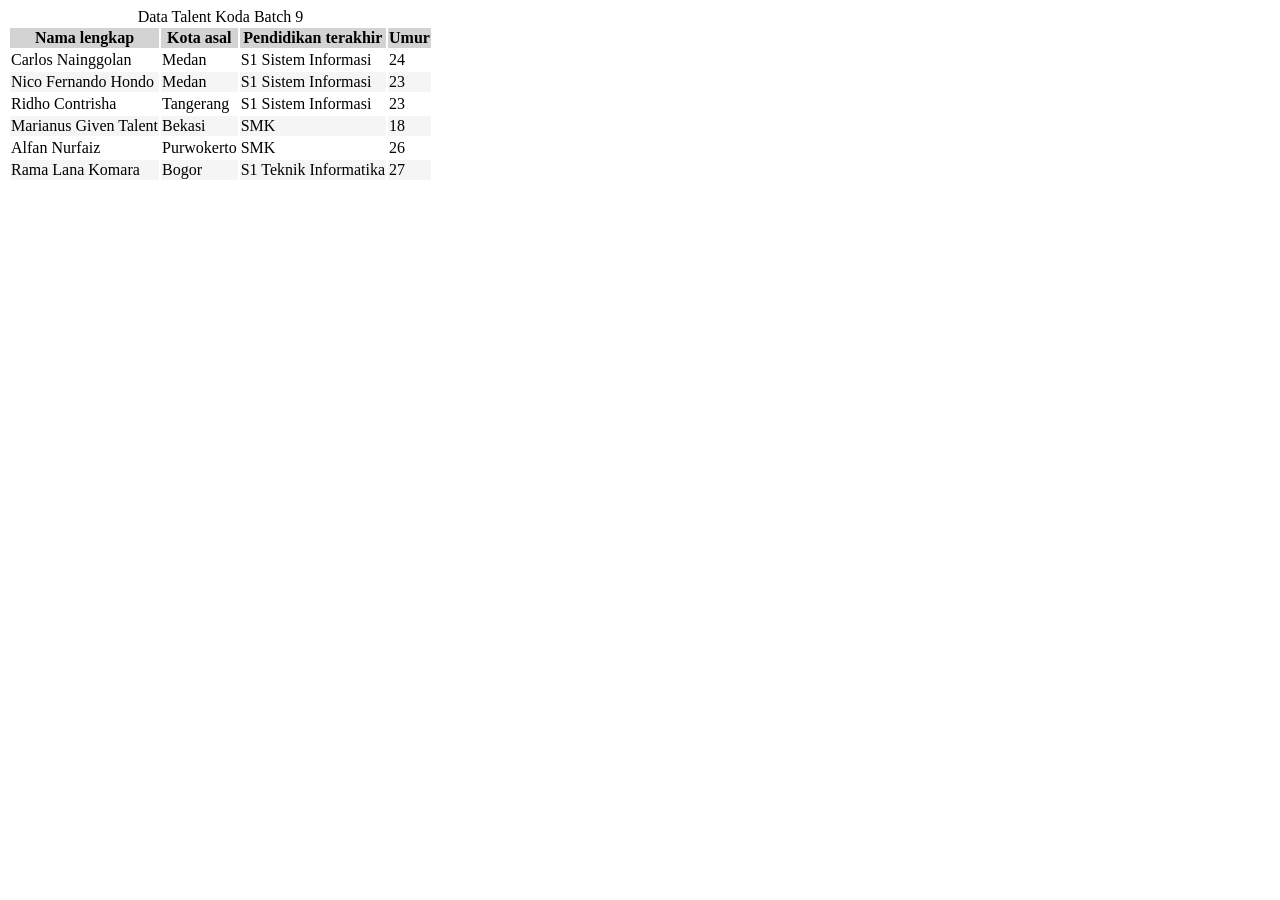
<file: pages/table.html>
<!doctype html>
<html lang="en">
  <head>
    <meta charset="UTF-8" />
    <meta name="viewport" content="width=device-width, initial-scale=1.0" />
    <title>Table</title>
  </head>
  <body>
    <table>
      <caption>
        Data Talent Koda Batch 9
      </caption>
      <thead bgcolor="lightgrey">
        <tr>
          <th>Nama lengkap</th>
          <th>Kota asal</th>
          <th>Pendidikan terakhir</th>
          <th>Umur</th>
        </tr>
      </thead>
      <tbody>
        <tr>
          <td>Carlos Nainggolan</td>
          <td>Medan</td>
          <td>S1 Sistem Informasi</td>
          <td>24</td>
        </tr>
        <tr bgcolor="whitesmoke">
          <td>Nico Fernando Hondo</td>
          <td>Medan</td>
          <td>S1 Sistem Informasi</td>
          <td>23</td>
        </tr>
        <tr>
          <td>Ridho Contrisha</td>
          <td>Tangerang</td>
          <td>S1 Sistem Informasi</td>
          <td>23</td>
        </tr>
        <tr bgcolor="whitesmoke">
          <td>Marianus Given Talent</td>
          <td>Bekasi</td>
          <td>SMK</td>
          <td>18</td>
        </tr>
        <tr>
          <td>Alfan Nurfaiz</td>
          <td>Purwokerto</td>
          <td>SMK</td>
          <td>26</td>
        </tr>
        <tr bgcolor="whitesmoke">
          <td>Rama Lana Komara</td>
          <td>Bogor</td>
          <td>S1 Teknik Informatika</td>
          <td>27</td>
        </tr>
      </tbody>
    </table>
  </body>
</html>
</file>
<file: index.css>
.bg-yellow {
  background-color: yellow;
}

.underline {
  text-decoration: underline;
}

.text-blue {
  color: blue;
}

.btn {
  color: white;
  background-color: crimson;
  text-decoration: none;
  padding: 8px;
  border-radius: 10px;
}

.inline-block {
  display: inline-block;
}

.p-4 {
  padding: 4px;
}

.m-8 {
  margin: 8px;
}

.align-center {
  text-align: center;
}

.text-center {
  text-align: center;
}

.m-0 {
  margin: 0px;
}

.text-grey {
  color: gray;
}

.bold {
  font-weight: bold;
}

.border {
  border: 1px solid black;
}

.mt-16 {
  margin-top: 16px;
}

.border-rounded {
  background-color: aqua;
  border-radius: 50%;
}

.p-2 {
  padding: 2px;
}

.m-16 {
  margin: 32px;
}

.italic {
  font-style: italic;
}

.sticky {
  position: sticky;
  top: 0;
  left: 0;
}

.bg-blue {
  background-color: rgba(127, 255, 212, 0.21);
  backdrop-filter: blur(16px);
}

.p-16 {
  padding: 16px;
}

.text-left {
  text-align: start;
}

.text-right {
  text-align: end;
}

.w-50 {
  width: 50%;
}

.border-box {
  box-sizing: border-box;
}

.mx-8 {
  padding-left: 8px;
  padding-right: 8px;
}

.decoration-none {
  text-decoration: none;
}

.text-black {
  color: black;

  &:hover {
    color: rgba(0, 0, 0, 0.543);
  }
}

.pointer {
  cursor: pointer;
}

.m-tb {
  margin-top: 16px;
  margin-bottom: 16px;
}

.fixed {
  cursor: pointer;
  position: fixed;
  bottom: 10px;
  right: 10px;
}

.h-64 {
  height: 64px;
}

header {
  text-align: center;
}

header nav ul {
  list-style: none;
}

header nav ul li a {
  text-decoration: none;
  color: black;
  display: inline-block;
  margin: 8px;

  &:hover {
    color: rgb(70, 70, 70);
  }
}

@media screen and (max-width: 1024px) {
  header nav ul li {
    display: inline-block;
  }
}

@media screen and (max-width: 768px) {
  header nav ul li {
    display: block;
  }
}
</file>
<file: pages/advance.css>
/* SOAL 1 */
:root {
  --bg-primary: crimson;
  --bg-secondary: chocolate;
}

/* SOAL 2 */
input[type="email"] {
  background-color: var(--bg-primary);
}

/* SOAL 3 */
button[data-role="primary"] {
  border: 2px solid blue;
}

/* SOAL 4 */
article[data-status="error"] {
  color: green;
}

/* SOAL 5 */
table tbody tr:nth-child(odd) {
  background-color: var(--bg-primary);
}

table tbody tr:nth-child(even) {
  background-color: var(--bg-secondary);
}

/* SOAL 6 */
li:nth-child(even) {
  background-color: yellow;
}
/* SOAL 7 */
.btn:hover {
  cursor: pointer;
}

/* SOAL 8 */
article h2 ~ p::first-letter {
  font-size: 32px;
}
</file>
<file: pages/calculator.css>
* {
  margin: 0;
  padding: 0;
  box-sizing: border-box;
}

body {
  color: white;
  background-color: black;
  font-size: 40px;
}

main {
  width: 70%;
  margin: auto;
  text-align: center;

  h1 {
    margin: 16px 0px;
  }
}

.container {
  display: flex;
  align-items: center;
  justify-content: center;
  gap: 10px;

  .left {
    flex-grow: 1;
  }

  .right {
    flex-grow: 2.5;
  }
}

.input {
  margin: 20px 0px;
  padding: 24px 16px 5px 16px;
  text-align: right;
  border-radius: 20px;
  border: 1px solid white;
}

.left {
  display: grid;
  grid-template-columns: repeat(3, 1fr);
  grid-template-rows: repeat(3, 1fr);
  gap: 10px;
  text-align: center;

  div {
    background-color: rgb(48, 35, 61);
    padding: 5px;
    border-radius: 50px;
  }

  div:nth-child(1) {
    grid-row: 1 / 2;
    grid-column: 1 / 3;
  }
}

.right {
  display: grid;
  grid-template-columns: repeat(4, 1fr);
  grid-template-rows: repeat(3, 1fr);
  gap: 10px;
  text-align: center;

  div {
    background-color: rgb(49, 49, 49);
    padding: 5px;
    border-radius: 50px;
  }

  div:nth-child(1),
  div:nth-child(2),
  div:nth-child(3),
  div:nth-child(4),
  div:nth-child(8),
  div:nth-child(12),
  div:nth-child(16),
  div:nth-child(20) {
    background-color: rgb(48, 35, 61);
  }

  div:nth-child(19) {
    background-color: rgb(70, 70, 124);
  }
}

@media screen and (max-width: 1024px) {
  .container {
    flex-direction: column-reverse;

    .left {
      flex-grow: 1;
      width: 100%;
    }

    .right {
      flex-grow: 1;
      width: 100%;
    }
  }
}
</file>
<file: pages/flexbox.css>
* {
  margin: 0;
  box-sizing: border-box;
}

header {
  position: sticky;
  border: 1px solid lightgray;
}

header nav ul {
  display: flex;
  align-items: center;
  justify-content: center;
  flex-direction: column;
}

li {
  padding: 5px;
  list-style: none;
}

a {
  text-decoration: none;
  color: black;
  display: inline-block;
  margin: 12px;

  &:hover {
    color: rgb(90, 89, 89);
  }
}

main section {
  display: flex;
  gap: 16px;
  width: 100%;
  height: 100%;
  padding: 10px;
}

section div:nth-child(1),
section div:nth-child(3) {
  flex-grow: 1;
  flex-basis: 100px;
  height: 100px;
  background-color: black;
}

section div:nth-child(2) {
  flex-grow: 2;
  flex-basis: 100px;
  height: 100px;
  background-color: black;
}

@media screen and (max-width: 1024px) {
  header nav ul {
    flex-direction: row;
  }
}

@media screen and (max-width: 768px) {
  header nav ul {
    flex-direction: column;
  }
}
</file>
